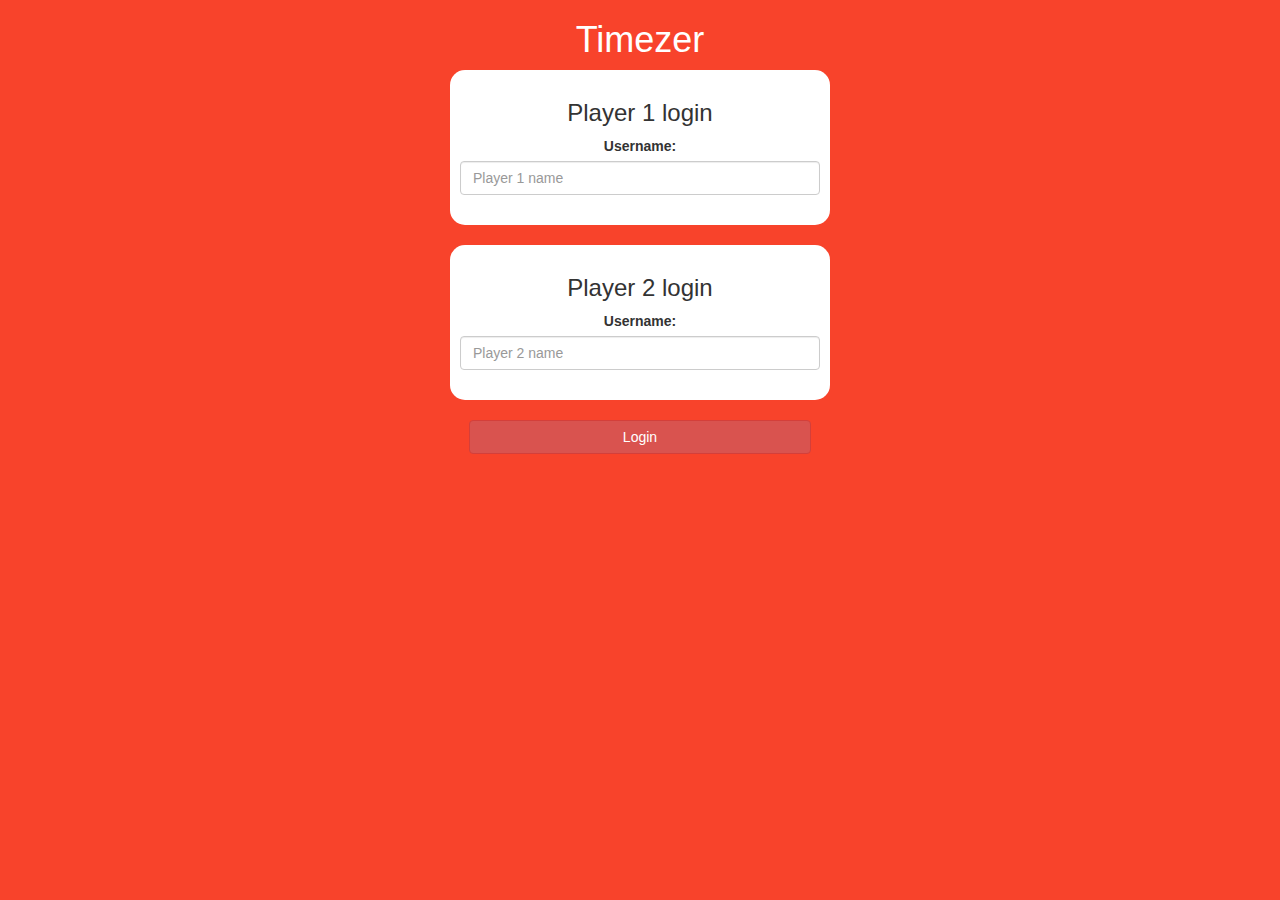
<file: index.html>
<!DOCTYPE html>
<html>
<head>
	<title>Timezer</title>

<meta name="viewport" content="width=device-width, initial-scale=1">
<link rel="stylesheet" href="https://maxcdn.bootstrapcdn.com/bootstrap/3.4.0/css/bootstrap.min.css">
<script src="https://ajax.googleapis.com/ajax/libs/jquery/3.4.1/jquery.min.js"></script>
<script src="https://maxcdn.bootstrapcdn.com/bootstrap/3.4.0/js/bootstrap.min.js"></script>

<link rel="stylesheet" type="text/css" href="style.css">

<script src="Java.js"></script>
</head>
<body>
   <div class="container">
   <center>
      <h1>Timezer</h1>
   <div class=" col-lg-4 col-sm-8 col-xs-11 login1">
      <h3>Player 1 login</h3>
	  <label>Username:</label>
	  <input type="text" class="form-control" id="p1n" placeholder="Player 1 name">
	  <br>
   </div>
   <br>
   <div class="col-lg-4 col-sm-8 col-xs-11 login2">
        <h3>Player 2 login</h3>
		<label>Username:</label>
		<input type="text" class="form-control" id="p2n" placeholder="Player 2 name">
		<br>
   </div>
   <br>
   <button style="width: 30%;" onclick="lets()" class="btn btn-danger">Login</button>
</center>
</div>
</body>
</html>
</file>
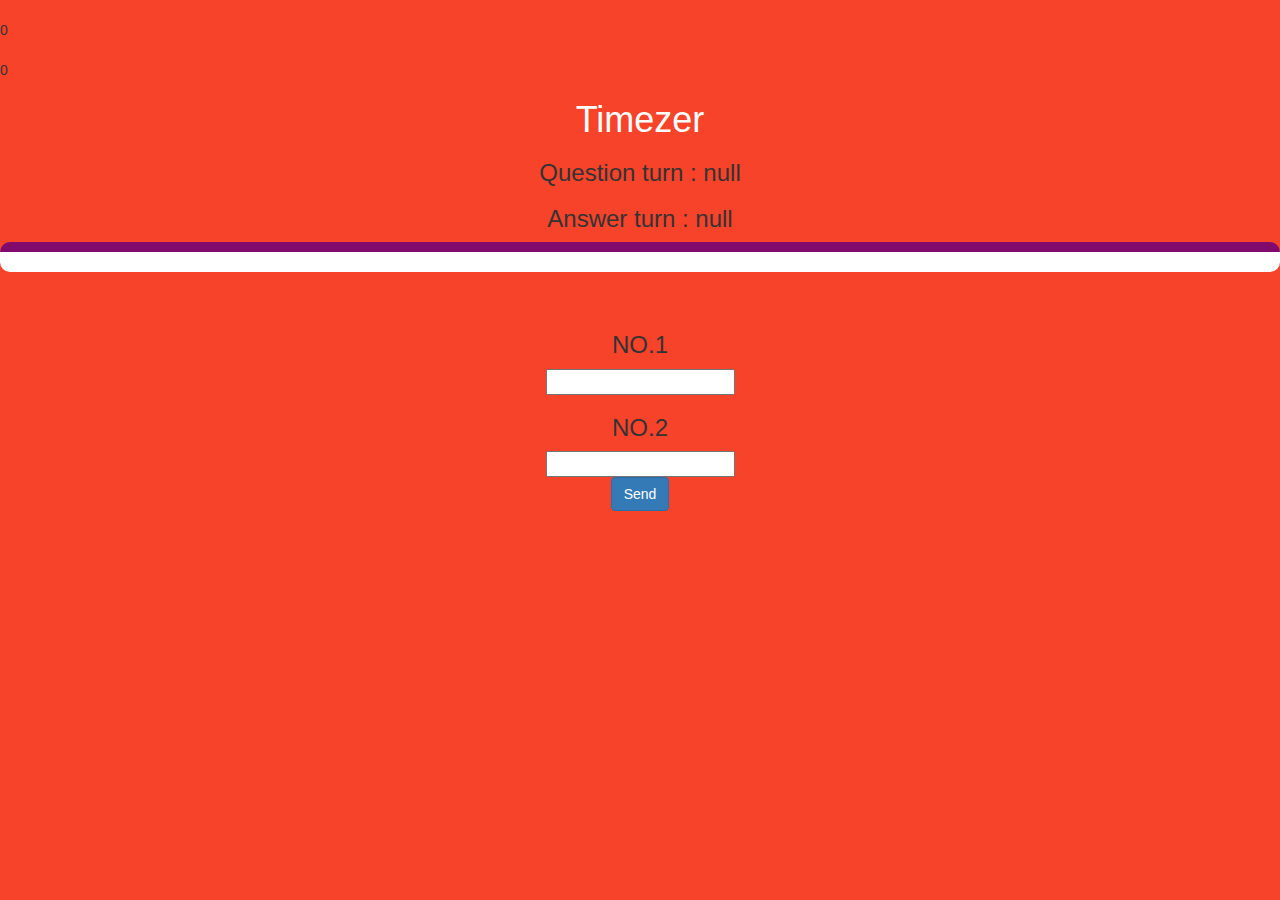
<file: game.html>
<!DOCTYPE html>
<html>
<head>
	<title>Timezer</title>

<meta name="viewport" content="width=device-width, initial-scale=1">
<link rel="stylesheet" href="https://maxcdn.bootstrapcdn.com/bootstrap/3.4.0/css/bootstrap.min.css">
<script src="https://ajax.googleapis.com/ajax/libs/jquery/3.4.1/jquery.min.js"></script>
<script src="https://maxcdn.bootstrapcdn.com/bootstrap/3.4.0/js/bootstrap.min.js"></script>

<link rel="stylesheet" type="text/css" href="style.css">


</head>
<body>
    <h3 id="play1na"></h3><span id="sco1"></span>
    <h3 id="play2na"></h3><span id="sco2"></span>
    <center>
        <h1>Timezer</h1>
        <h3 id="pq"></h3>
        <h3 id="pa"></h3>
        <div id="output" class="col-lg"></div>
         <br>
        <br>
        <h3>NO.1</h3>
        <input type="number" id="no1in">
        <br>
        <h3>NO.2</h3>
        <input type="number" id="go2inn">
        <br>
        <button id="but" onclick="dell()" class="btn btn-primary">Send</button>
    </center>
    <script src="Jeve.js"></script>
</body>
</html>
</file>
<file: style.css>
body
{
	background: rgb(248, 67, 43);
}

	.login1 , .login2
	{
		background: white;
		padding: 10px;
		float: none;
		border-radius: 15px;
	}



#output
{
background: white;
border-radius: 10px;
border-top: 10px solid #810a6d;
padding: 10px;
float: none;
text-align: left;
}

h1{
	color: white;
}
</file>
